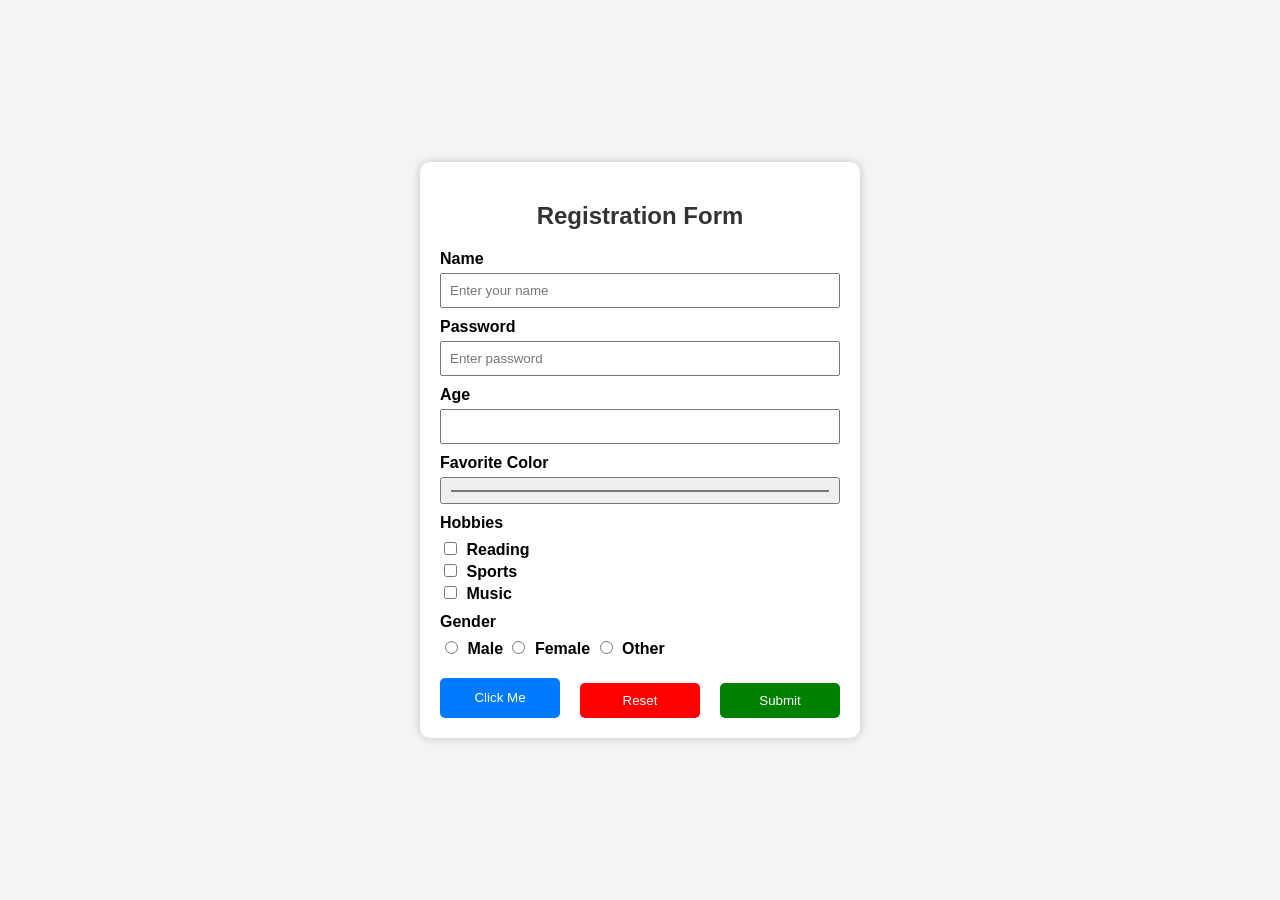
<file: index.html>
<!DOCTYPE html>
<html lang="en">
<head>
    <meta charset="UTF-8">
    <meta name="viewport" content="width=device-width, initial-scale=1.0">
    <title>HTML Form Example</title>
    <style>
        body {
            font-family: Arial, sans-serif;
            background: #f4f4f4;
            display: flex;
            justify-content: center;
            align-items: center;
            height: 100vh;
            margin: 0;
        }

        .container {
            background: white;
            padding: 20px;
            border-radius: 10px;
            box-shadow: 0 0 10px rgba(0,0,0,0.2);
            width: 400px;
        }

        h2 {
            text-align: center;
            color: #333;
        }

        label {
            display: block;
            margin-top: 10px;
            font-weight: bold;
        }

        input {
            width: 100%;
            padding: 8px;
            margin-top: 5px;
            box-sizing: border-box;
        }

        .options {
            margin-top: 5px;
        }

        .options input {
            width: auto;
            margin-right: 5px;
        }

        .buttons {
            margin-top: 20px;
            display: flex;
            justify-content: space-between;
        }

        button,
        input[type="reset"],
        input[type="submit"] {
            width: 30%;
            padding: 10px;
            border: none;
            border-radius: 5px;
            cursor: pointer;
            color: white;
        }

        button {
            background: #007BFF;
        }

        input[type="submit"] {
            background: green;
        }

        input[type="reset"] {
            background: red;
        }

        button:hover,
        input[type="submit"]:hover,
        input[type="reset"]:hover {
            opacity: 0.85;
        }
    </style>
</head>
<body>

<div class="container">
    <h2>Registration Form</h2>

    <form>

        <!-- Text -->
        <label for="name">Name</label>
        <input type="text" id="name" placeholder="Enter your name">

        <!-- Password -->
        <label for="password">Password</label>
        <input type="password" id="password" placeholder="Enter password">

        <!-- Number -->
        <label for="age">Age</label>
        <input type="number" id="age" min="1" max="100">

        <!-- Color -->
        <label for="color">Favorite Color</label>
        <input type="color" id="color">

        <!-- Checkbox -->
        <label>Hobbies</label>
        <div class="options">
            <input type="checkbox" id="reading">
            <label for="reading" style="display:inline;">Reading</label><br>

            <input type="checkbox" id="sports">
            <label for="sports" style="display:inline;">Sports</label><br>

            <input type="checkbox" id="music">
            <label for="music" style="display:inline;">Music</label>
        </div>

        <!-- Radio Buttons -->
        <label>Gender</label>
        <div class="options">
            <input type="radio" id="male" name="gender">
            <label for="male" style="display:inline;">Male</label>

            <input type="radio" id="female" name="gender">
            <label for="female" style="display:inline;">Female</label>

            <input type="radio" id="other" name="gender">
            <label for="other" style="display:inline;">Other</label>
        </div>

        <!-- Buttons -->
        <div class="buttons">
            <button type="button">Click Me</button>
            <input type="reset" value="Reset">
            <input type="submit" value="Submit">
        </div>

    </form>
</div>

</body>
</html>
</file>
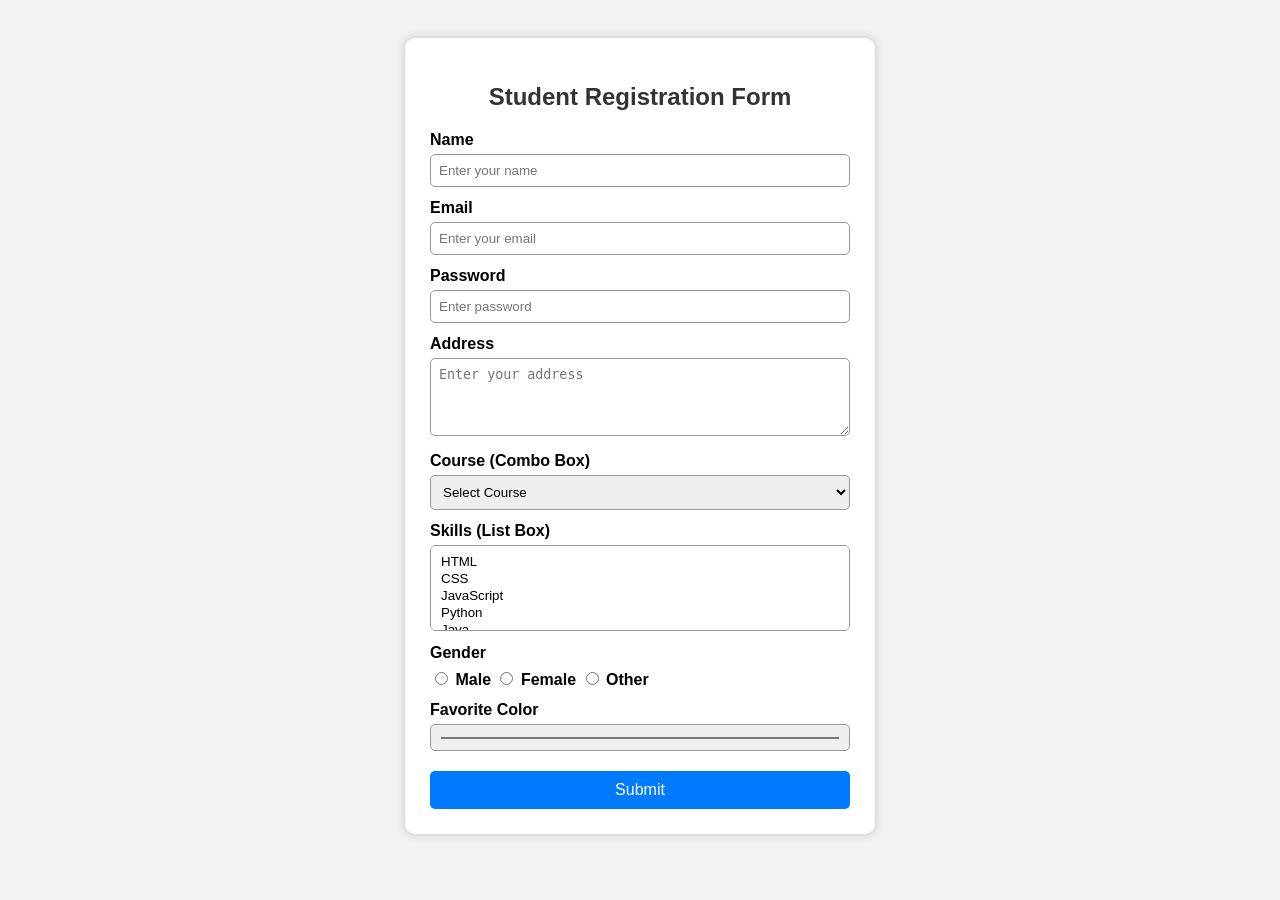
<file: form2.html>
<!DOCTYPE html>
<html lang="en">
<head>
    <meta charset="UTF-8">
    <meta name="viewport" content="width=device-width, initial-scale=1.0">
    <title>Registration Form</title>

    <style>
        body {
            font-family: Arial, sans-serif;
            background-color: #f2f2f2;
            display: flex;
            justify-content: center;
            padding: 30px;
        }

        .container {
            background: white;
            padding: 25px;
            border-radius: 10px;
            width: 420px;
            box-shadow: 0 0 10px rgba(0,0,0,0.2);
        }

        h2 {
            text-align: center;
            color: #333;
        }

        label {
            font-weight: bold;
            display: block;
            margin-top: 12px;
        }

        input, textarea, select {
            width: 100%;
            padding: 8px;
            margin-top: 5px;
            border: 1px solid #999;
            border-radius: 5px;
            box-sizing: border-box;
        }

        textarea {
            resize: vertical;
        }

        .radio-group {
            margin-top: 5px;
        }

        .radio-group input {
            width: auto;
        }

        button {
            width: 100%;
            padding: 10px;
            margin-top: 20px;
            background-color: #007BFF;
            color: white;
            border: none;
            border-radius: 5px;
            font-size: 16px;
            cursor: pointer;
        }

        button:hover {
            background-color: #0056b3;
        }
    </style>
</head>

<body>

<div class="container">
    <h2>Student Registration Form</h2>

    <form>

        <!-- Name -->
        <label for="name">Name</label>
        <input type="text" id="name" placeholder="Enter your name">

        <!-- Email -->
        <label for="email">Email</label>
        <input type="email" id="email" placeholder="Enter your email">

        <!-- Password -->
        <label for="password">Password</label>
        <input type="password" id="password" placeholder="Enter password">

        <!-- Textarea -->
        <label for="address">Address</label>
        <textarea id="address" rows="4" placeholder="Enter your address"></textarea>

        <!-- Combobox -->
        <label for="course">Course (Combo Box)</label>
        <select id="course">
            <option>Select Course</option>
            <option>BCA</option>
            <option>B.Sc</option>
            <option>B.Com</option>
            <option>B.Tech</option>
            <option>MCA</option>
        </select>

        <!-- Listbox -->
        <label for="skills">Skills (List Box)</label>
        <select id="skills" multiple size="4">
            <option>HTML</option>
            <option>CSS</option>
            <option>JavaScript</option>
            <option>Python</option>
            <option>Java</option>
        </select>

        <!-- Radio Buttons -->
        <label>Gender</label>
        <div class="radio-group">
            <input type="radio" id="male" name="gender">
            <label for="male" style="display:inline;">Male</label>

            <input type="radio" id="female" name="gender">
            <label for="female" style="display:inline;">Female</label>

            <input type="radio" id="other" name="gender">
            <label for="other" style="display:inline;">Other</label>
        </div>

        <!-- Color Picker -->
        <label for="color">Favorite Color</label>
        <input type="color" id="color">

        <!-- Button -->
        <button type="submit">Submit</button>

    </form>
</div>

</body>
</html>
</file>
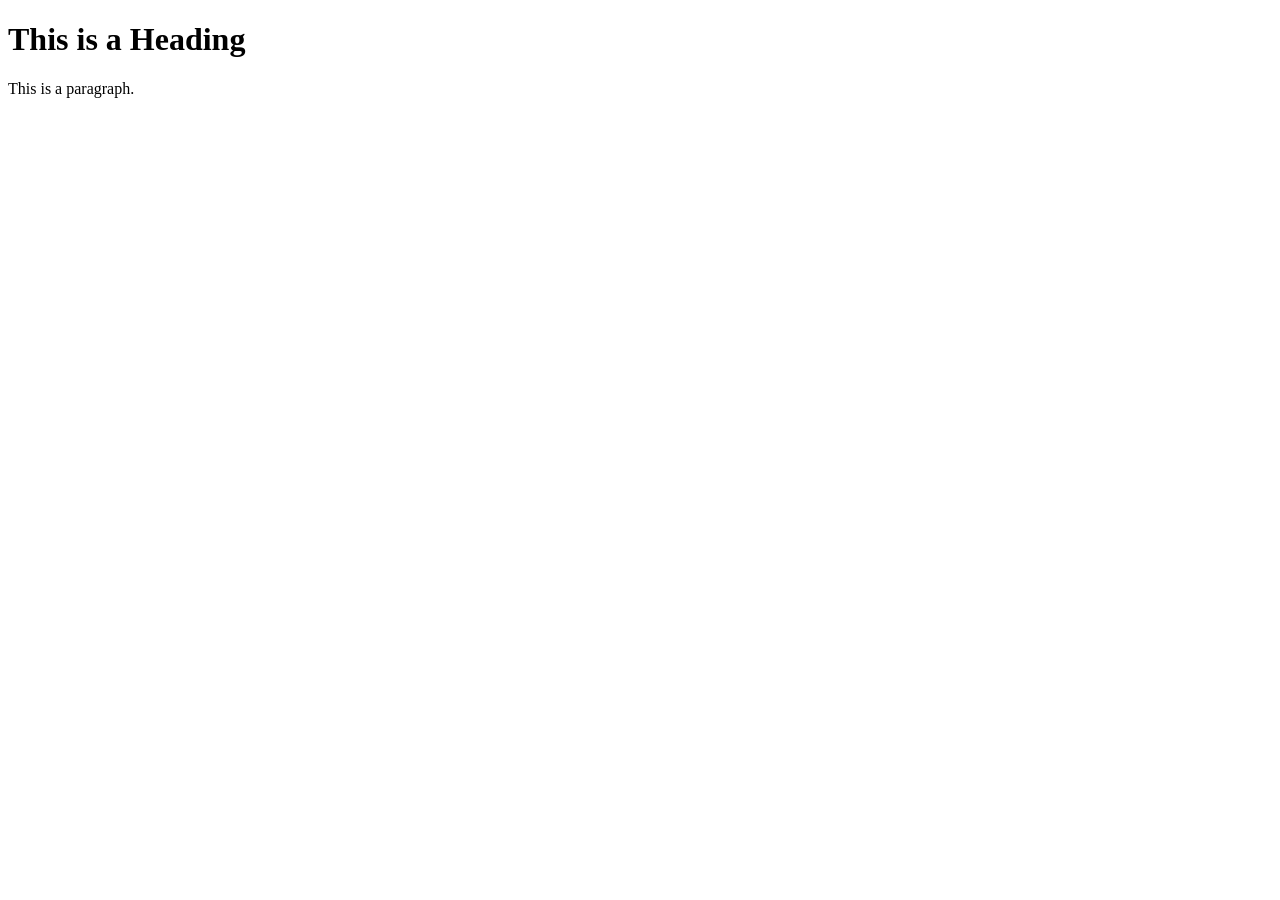
<file: image.html>
<!DOCTYPE html>
<html>
<head>
  <title>My Page Title</title>
  <link rel="icon" type="image/x-icon" href="/images/favicon.ico">
</head>
<body>

<h1>This is a Heading</h1>
<p>This is a paragraph.</p>

</body>
</html>
</file>
